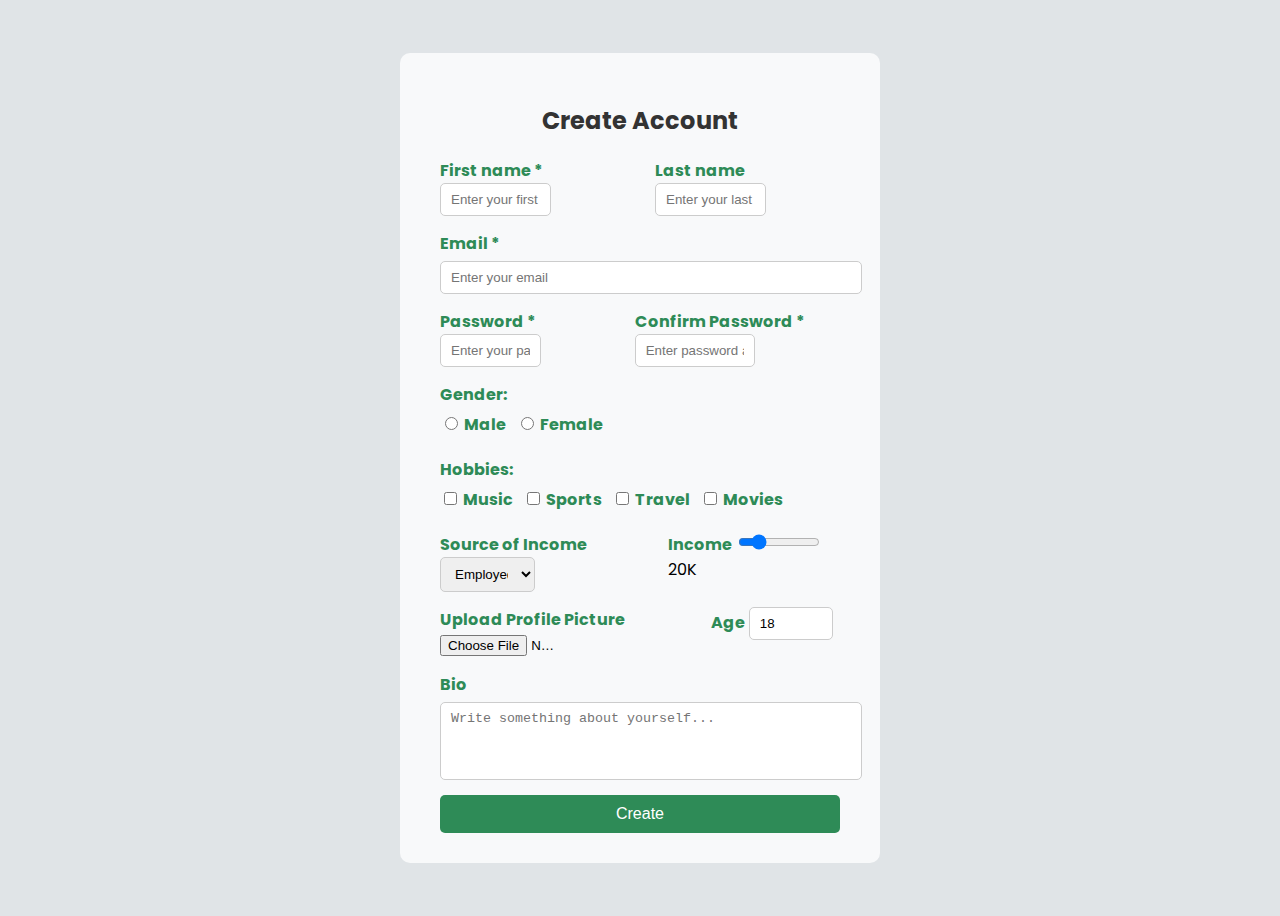
<file: Horn_Sovisal_Web_LAB_W3/1/index.html>
<!DOCTYPE html>
<html lang="en">
  <head>
    <meta charset="UTF-8" />
    <title>Create Account Form</title>
    <link rel="stylesheet" href="style.css" />
  </head>
  <body>
    <div class="form-container">
      <h2>Create Account</h2>
      <form action="#">
        <div class="form-group inline">
          <div>
            <label for="firstName">First name *</label> <br />
            <input
              type="text"
              id="firstName"
              placeholder="Enter your first name"
            />
          </div>
          <div>
            <label for="lastName">Last name</label> <br />
            <input
              type="text"
              id="lastName"
              placeholder="Enter your last name"
            />
          </div>
        </div>

        <div class="form-group">
          <label for="email">Email *</label>
          <input type="email" id="email" placeholder="Enter your email" />
        </div>

        <div class="form-group inline">
          <div>
            <label for="password">Password *</label>
            <input
              type="password"
              id="password"
              placeholder="Enter your password"
            />
          </div>
          <div>
            <label for="confirmPassword">Confirm Password *</label>
            <input
              type="password"
              id="confirmPassword"
              placeholder="Enter password again"
            />
          </div>
        </div>

        <div class="form-group">
          <label>Gender:</label>
          <div class="radio-group">
            <label><input type="radio" name="gender" /> Male</label>
            <label><input type="radio" name="gender" /> Female</label>
          </div>
        </div>

        <div class="form-group">
          <label>Hobbies:</label>
          <div class="checkbox-group">
            <label><input type="checkbox" /> Music</label>
            <label><input type="checkbox" /> Sports</label>
            <label><input type="checkbox" /> Travel</label>
            <label><input type="checkbox" /> Movies</label>
          </div>
        </div>

        <div class="form-group inline">
          <div>
            <label for="source">Source of Income</label>
            <select id="source">
              <option>Employed</option>
              <option>Unemployed</option>
              <option>Student</option>
            </select>
          </div>
          <div>
            <label for="income">Income</label>
            <input type="range" id="income" min="0" max="100" value="20" />
            <span class="income-value">20K</span>
          </div>
        </div>

        <div class="form-group inline">
          <div>
            <label for="profile">Upload Profile Picture</label>
            <input type="file" id="profile" />
          </div>
          <div>
            <label for="age">Age</label>
            <input type="number" id="age" value="18" />
          </div>
        </div>

        <div class="form-group">
          <label for="bio">Bio</label>
          <textarea
            id="bio"
            placeholder="Write something about yourself..."
          ></textarea>
        </div>

        <button type="submit">Create</button>
      </form>
    </div>
  </body>
</html>
</file>
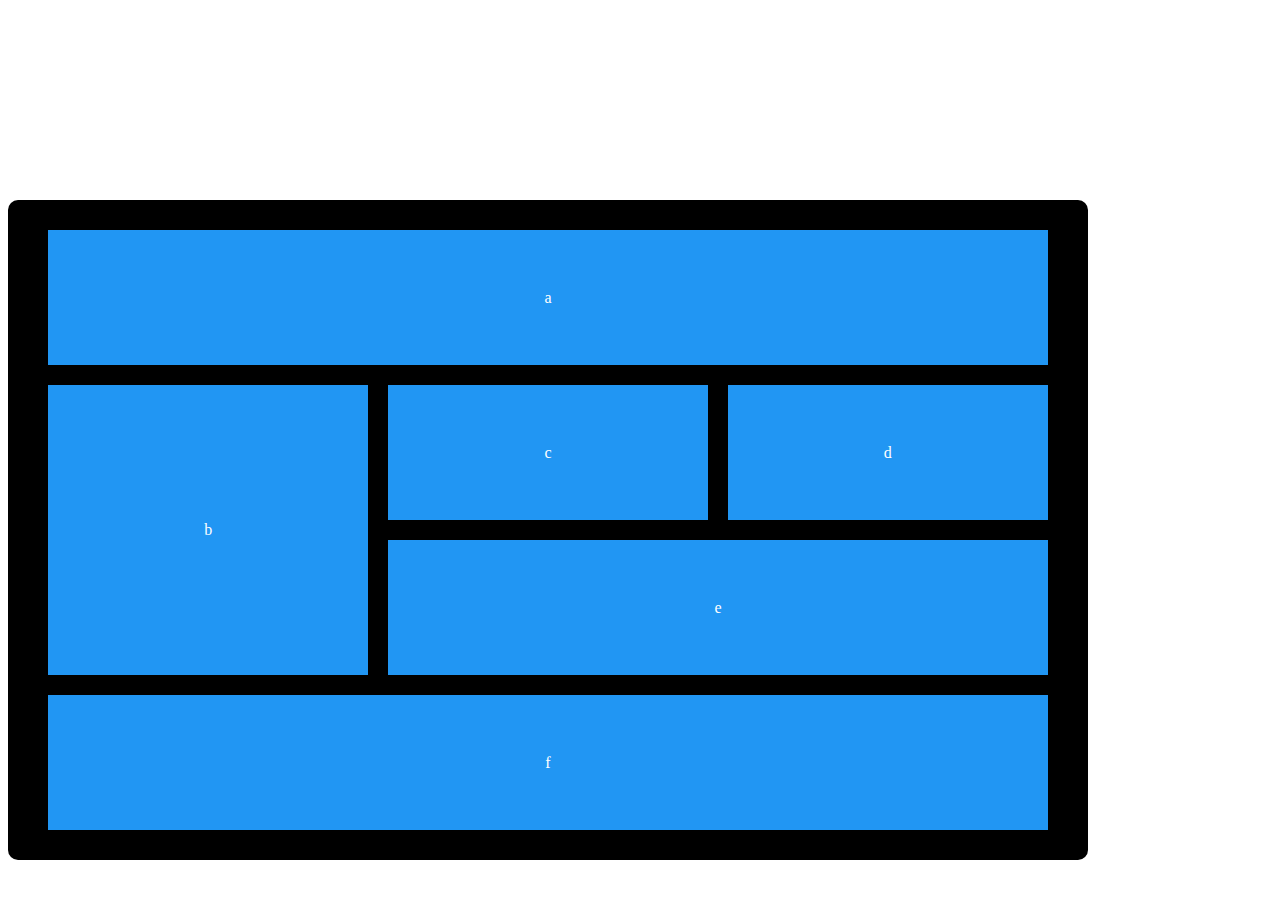
<file: Horn_Sovisal_Web_LAB_W3/2/index.html>
<!DOCTYPE html>
<html lang="en">
  <head>
    <meta charset="UTF-8" />
    <meta name="viewport" content="width=device-width, initial-scale=1.0" />
    <title>Document</title>
    <link rel="stylesheet" href="style.css" />
  </head>
  <body>
<body>
  <div class="container">
    <div class="item a">a</div>
    <div class="item b">b</div>
    <div class="item c">c</div>
    <div class="item d">d</div>
    <div class="item e">e</div>
    <div class="item f">f</div>
  </div>
  </body>
</html>
</file>
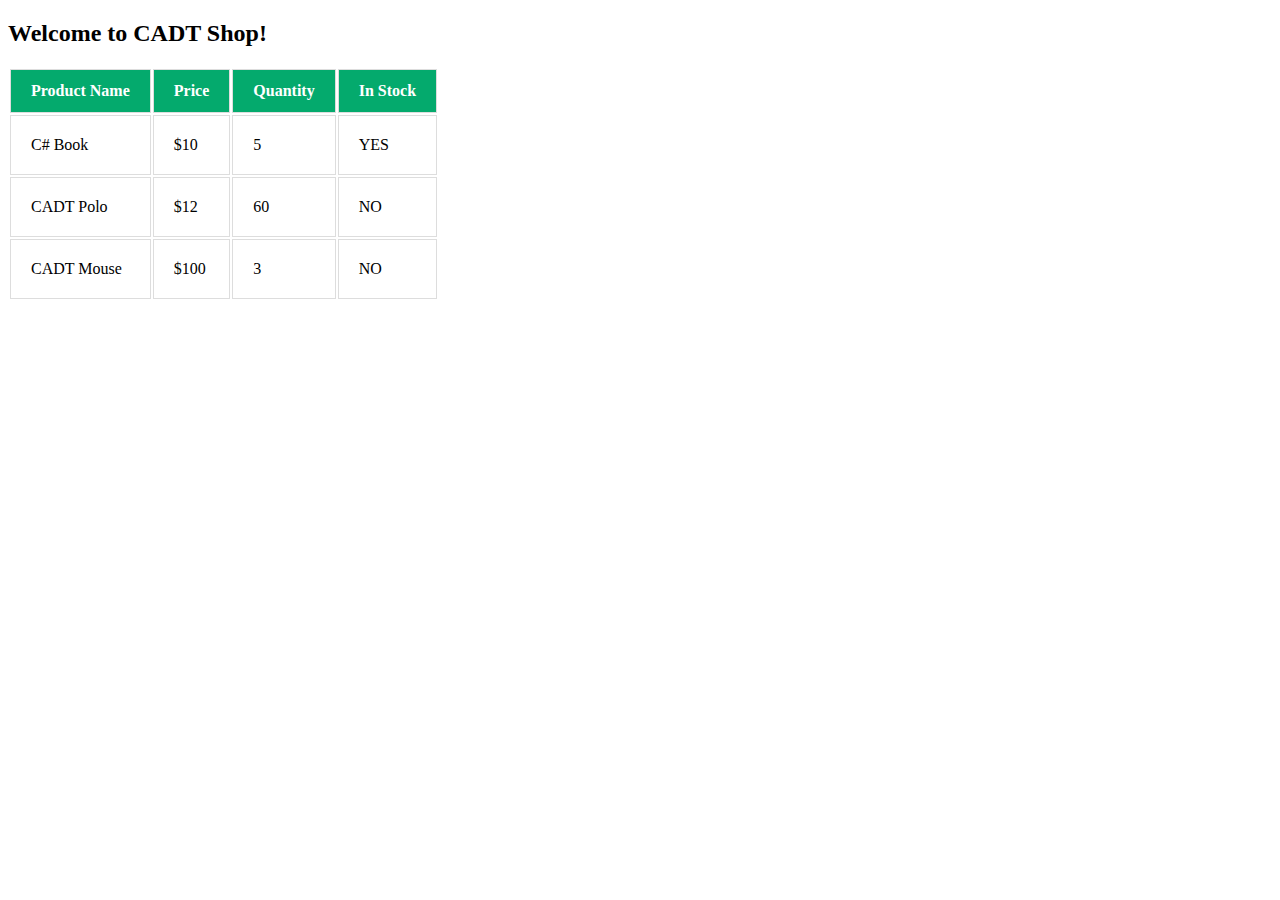
<file: Horn_Sovisal_WebDesign_LAB_W2/EX4/index.html>
<!-- Write your code here -->

<!DOCTYPE html>
<html lang="en">
  <head>
    <meta charset="UTF-8" />
    <meta name="viewport" content="width=device-width, initial-scale=1.0" />
    <title>Document</title>
    <style>
      #shop td,
      #shop th {
        border: 1px solid #ddd;
        padding: 20px;
      }
      #shop th {
        padding-top: 12px;
        padding-bottom: 12px;
        text-align: left;
        background-color: #04aa6d;
        color: white;
      }
    </style>
  </head>
  <body>
    <h2>Welcome to CADT Shop!</h2>

    <table id="shop">
      <!-- Header -->
      <tr style="background-color: lightblue">
        <th>Product Name</th>
        <th>Price</th>
        <th>Quantity</th>
        <th>In Stock</th>
      </tr>
      <!-- Data -->
      <tr>
        <td>C# Book</td>
        <td>$10</td>
        <td>5</td>
        <td>YES</td>
      </tr>
      <tr>
        <td>CADT Polo</td>
        <td>$12</td>
        <td>60</td>
        <td>NO</td>
      </tr>
      <tr>
        <td>CADT Mouse</td>
        <td>$100</td>
        <td>3</td>
        <td>NO</td>
      </tr>
    </table>
  </body>
</html>
</file>
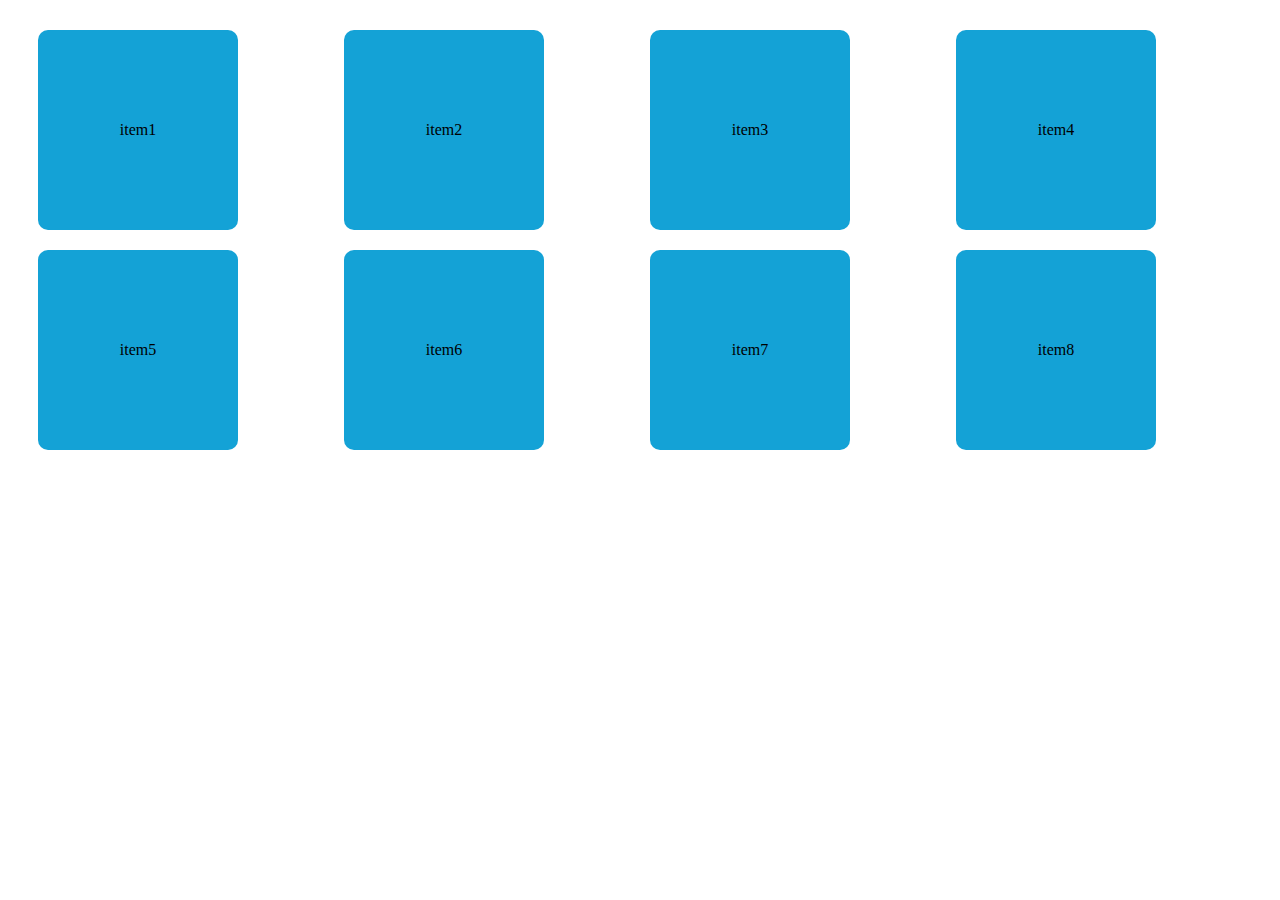
<file: HornSovisal_WebDesign_LAB_W4/Exercise1/index.html>
<!DOCTYPE html>
<html lang="en">
<head>
    <meta charset="UTF-8">
    <meta name="viewport" content="width=device-width, initial-scale=1.0">

    <title>Responsive</title>
    <link rel="stylesheet" href="styles.css">
</head>

<body>
    <div class="container-box">
        
        <div class="item a">item1</div>
        <div class="item b">item2</div>
        <div class="item c">item3</div>
        <div class="item d">item4</div>
        <div class="item e">item5</div>
        <div class="item f">item6</div>
        <div class="item g">item7</div>
        <div class="item h">item8</div>
    </div>

</body>
</html>
</file>
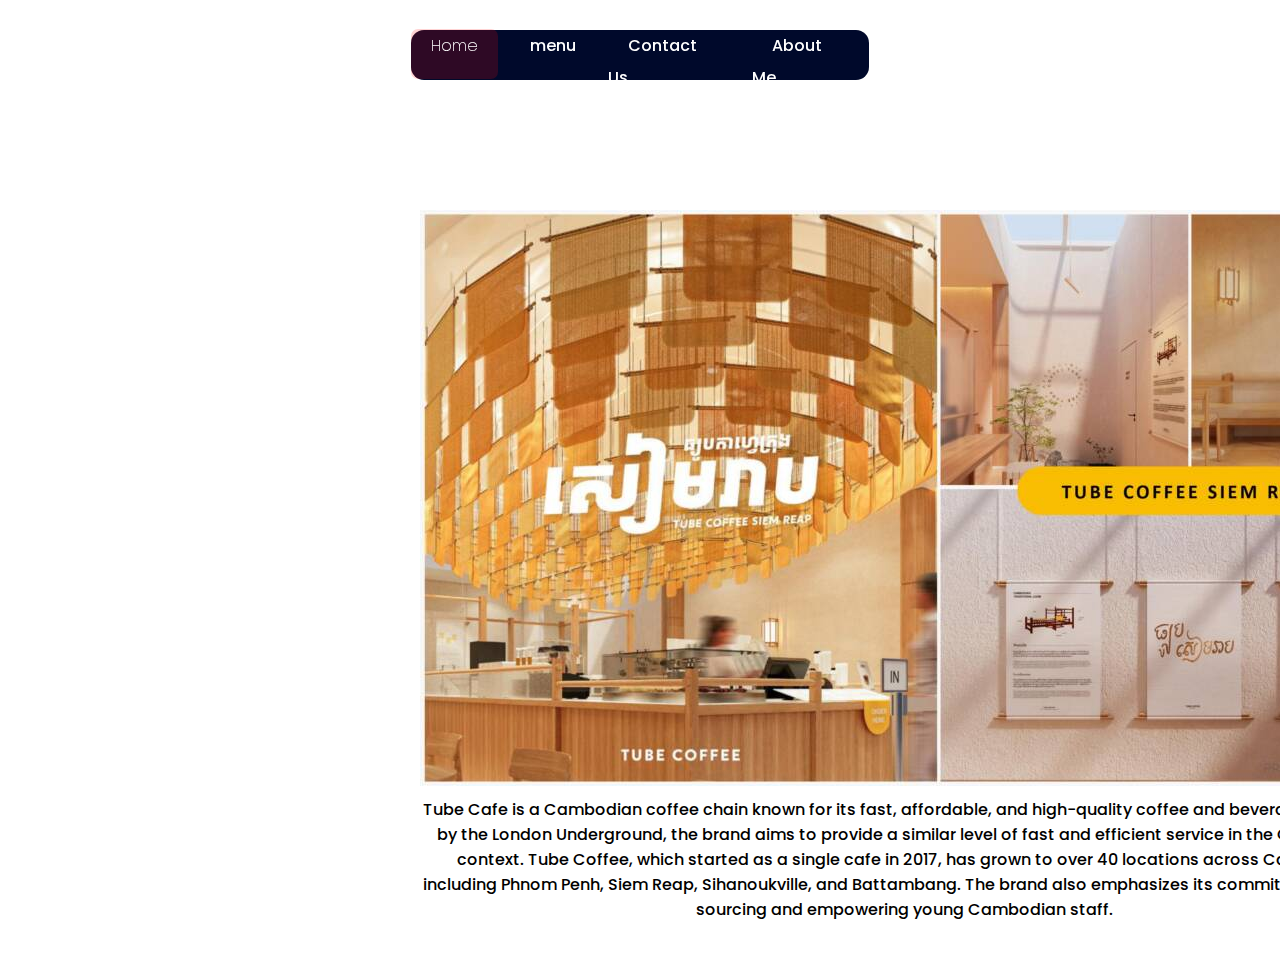
<file: Horn_Sovisal_WebDesign_LAB_W2/EX3/about.html>
<!-- Write your code here -->
<!DOCTYPE html>
<html lang="en">
  <head>
    <meta charset="UTF-8" />
    <meta name="viewport" content="width=device-width, initial-scale=1.0" />
    <title>Document</title>
    <link rel="stylesheet" href="./style.css" />
  </head>
  <body>
    <header class="nav">
      <nav>
        <ul>
          <li><a href="home.html" class="nav-link active-link">Home</a></li>
          <li><a href="menu.html" class="nav-link">menu</a></li>
          <li><a href="contact.html" class="nav-link">Contact Us</a></li>
          <li><a href="about.html" class="nav-link">About Me</a></li>
        </ul>
      </nav>
    </header>
    <main>
      <div class="aboutContainer">
        <img id="tube" src="./assert/tubelocation.png" />

        <p
          style="
            color: #000;
            text-align: center;
            font-family: Poppins;
            font-size: 16px;
            font-style: normal;
            font-weight: 500;
            line-height: normal;
            width: 972px;
            height: 161px;
            flex-shrink: 0;
            color: black;
          "
        >
          Tube Cafe is a Cambodian coffee chain known for its fast, affordable,
          and high-quality coffee and beverages. Inspired by the London
          Underground, the brand aims to provide a similar level of fast and
          efficient service in the Cambodian context. Tube Coffee, which started
          as a single cafe in 2017, has grown to over 40 locations across
          Cambodia, including Phnom Penh, Siem Reap, Sihanoukville, and
          Battambang. The brand also emphasizes its commitment to local sourcing
          and empowering young Cambodian staff. 
        </p>
      </div>
    </main>
  </body>
</html>
</file>
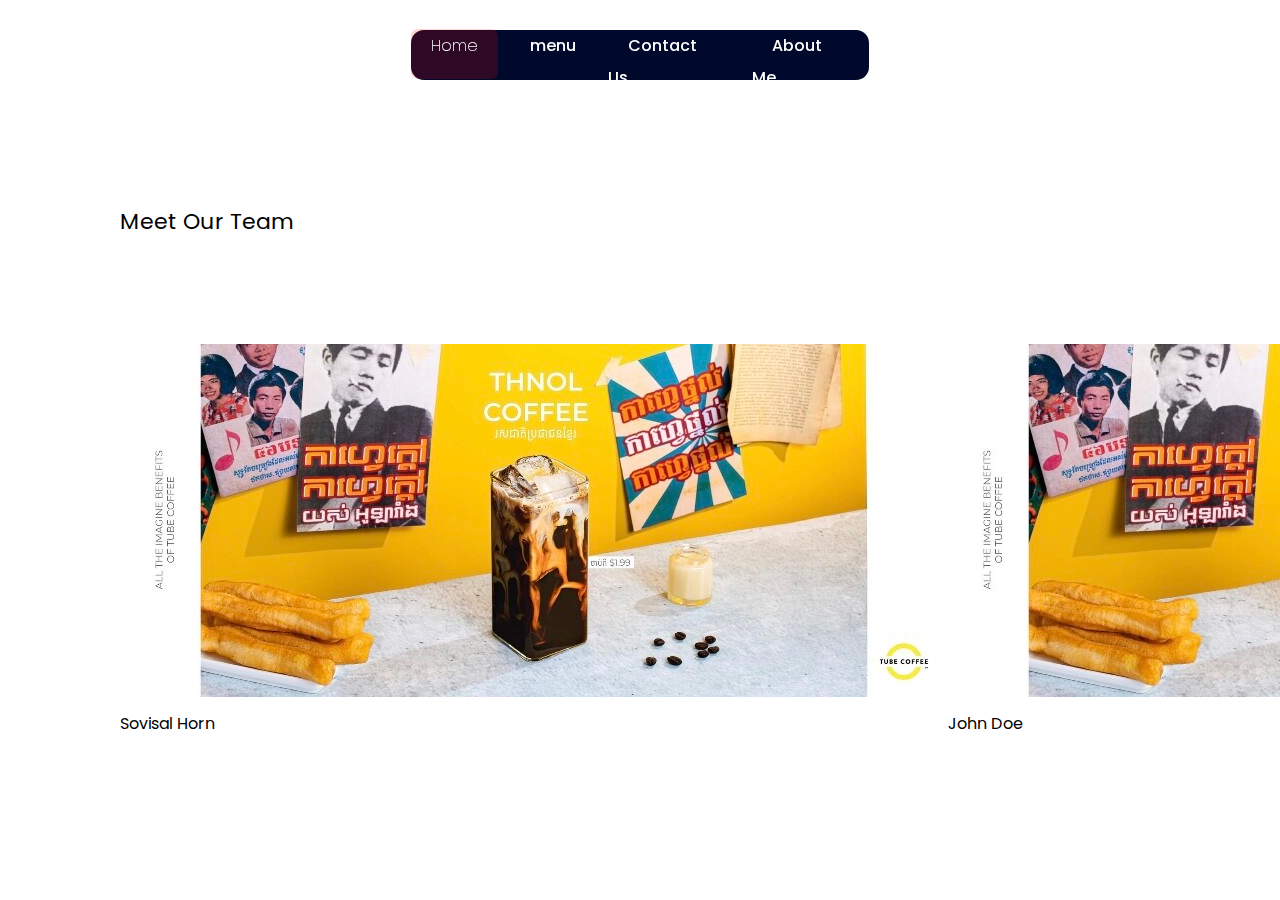
<file: Horn_Sovisal_WebDesign_LAB_W2/EX3/contact.html>
<!-- Write your code here -->
<!DOCTYPE html>
<html lang="en">
  <head>
    <meta charset="UTF-8" />
    <meta name="viewport" content="width=device-width, initial-scale=1.0" />
    <title>Document</title>
    <link rel="stylesheet" href="./style.css" />
  </head>
  <body>
    <header class="nav">
      <nav>
        <ul>
          <li><a href="home.html" class="nav-link active-link">Home</a></li>
          <li><a href="menu.html" class="nav-link">menu</a></li>
          <li><a href="contact.html" class="nav-link">Contact Us</a></li>
          <li><a href="about.html" class="nav-link">About Me</a></li>
        </ul>
      </nav>
    </header>
    <main>
      <p style="align-items: center; color: black; font-size: 22px">
        Meet Our Team
      </p>

      <div class="team">
        <div class="team-member">
          <img src="./assert/tnol.png" alt="Team Member 1" />
          <p style="color: black; font-size: 16px">Sovisal Horn</p>
        </div>
        
        <div class="team-member">
          <img src="./assert/tnol.png" alt="Team Member 2" />
          <p style="color: black; font-size: 16px">John Doe</p>
        </div>
    </main>
  </body>
</html>
</file>
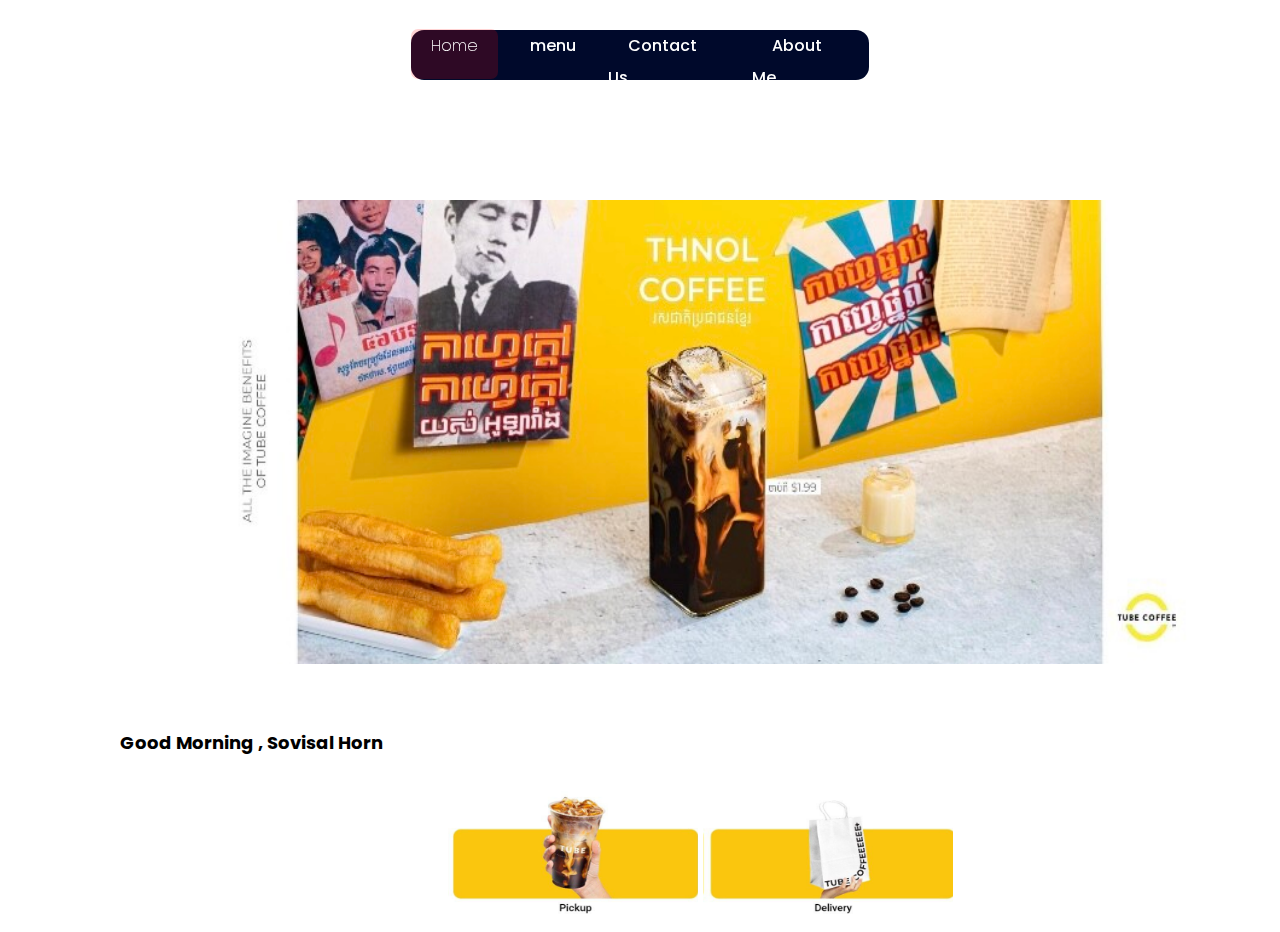
<file: Horn_Sovisal_WebDesign_LAB_W2/EX3/home.html>
<!-- Write your code here -->

<!DOCTYPE html>
<html lang="en">
  <head>
    <meta charset="UTF-8" />
    <meta name="viewport" content="width=device-width, initial-scale=1.0" />
    <title>Document</title>
    <link rel="stylesheet" href="./style.css" />
  </head>
  <body>
    <header class="nav">
      <nav>
        <ul>
          <li><a href="home.html" class="nav-link active-link">Home</a></li>
          <li><a href="menu.html" class="nav-link">menu</a></li>
          <li><a href="contact.html" class="nav-link">Contact Us</a></li>
          <li><a href="about.html" class="nav-link">About Me</a></li>
        </ul>
      </nav>
    </header>
    <main>
      <div class="cafe_image"><img src="./assert/tnol.png" /></div>
      <p
        style="
          margin-top: 50px;
          font-weight: bold;
          font-size: 18px;
          color: black;
        "
      >
        Good Morning , Sovisal Horn
      </p>

      <div class="PickUpDevli">
        <div id="pickup">
          <a href="menu.html">
            <img src="./assert/pci.png" alt="Pickup" />
          </a>
        </div>

        <div id="delivery_icon">
          <a href="menu.html">
            <img src="./assert/delivery_icon.png" alt="Delivery" />
          </a>
        </div>
      </div>
    </main>
  </body>
</html>
</file>
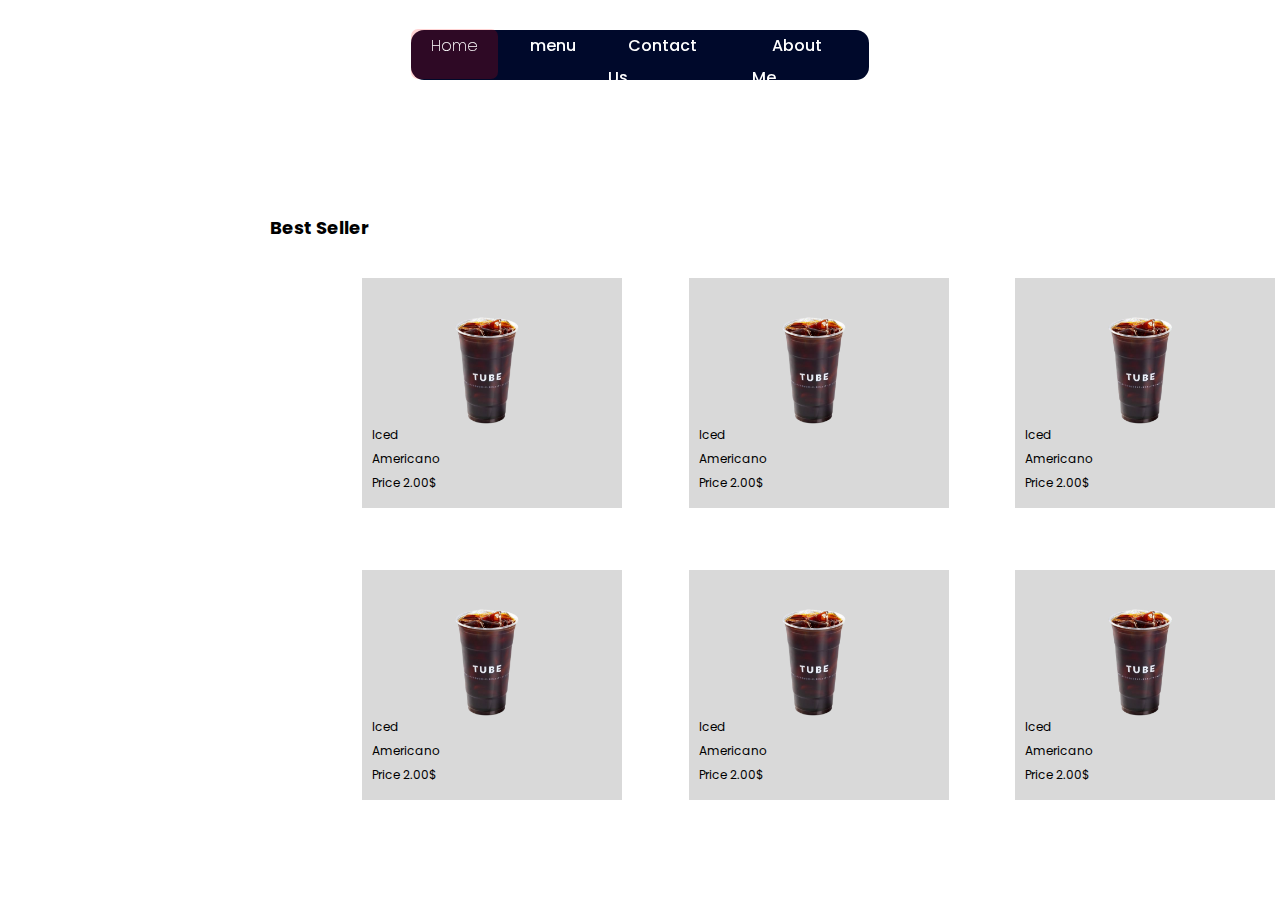
<file: Horn_Sovisal_WebDesign_LAB_W2/EX3/menu.html>
<!-- Write your code here -->

<!DOCTYPE html>
<html lang="en">
  <head>
    <meta charset="UTF-8" />
    <meta name="viewport" content="width=device-width, initial-scale=1.0" />
    <title>Document</title>
    <link rel="stylesheet" href="./style.css" />
  </head>
  <body>
    <header class="nav">
      <nav>
        <ul>
          <li><a href="home.html" class="nav-link active-link">Home</a></li>
          <li><a href="menu.html" class="nav-link">menu</a></li>
          <li><a href="contact.html" class="nav-link">Contact Us</a></li>
          <li><a href="about.html" class="nav-link">About Me</a></li>
        </ul>
      </nav>
    </header>

    <main>
      <div class="menuContainer">
        <p
          style="
            margin-top: 10px;
            font-weight: bold;
            font-size: 18px;
            color: black;
          "
        >
          Best Seller
        </p>
        <div class="best-seller">
          <div class="best-seller-item">
            <p
              style="
                margin-top: 145px;
                margin-left: 10px;
                color: black;
                font-size: 12px;
              "
            >
              Iced Americano Price 2.00$
            </p>
            <img src="./assert/blackcafe.png" alt="Iced Americano" />
          </div>
          <div class="best-seller-item">
            <p
              style="
                margin-top: 145px;
                margin-left: 10px;
                color: black;
                font-size: 12px;
              "
            >
              Iced Americano <br />
              Price 2.00$
            </p>
            <img src="./assert/blackcafe.png" alt="Iced Americano" />
          </div>
          <div class="best-seller-item">
            <p
              style="
                margin-top: 145px;
                margin-left: 10px;
                color: black;
                font-size: 12px;
              "
            >
              Iced Americano <br />
              Price 2.00$
            </p>
            <img src="./assert/blackcafe.png" alt="Iced Americano" />
          </div>
          <div class="best-seller-item">
            <p
              style="
                margin-top: 145px;
                margin-left: 10px;
                color: black;
                font-size: 12px;
              "
            >
              Iced Americano <br />
              Price 2.00$
            </p>
            <img src="./assert/blackcafe.png" alt="Iced Americano" />
          </div>
          <div class="best-seller-item">
            <p
              style="
                margin-top: 145px;
                margin-left: 10px;
                color: black;
                font-size: 12px;
              "
            >
              Iced Americano <br />
              Price 2.00$
            </p>
            <img src="./assert/blackcafe.png" alt="Iced Americano" />
          </div>
          <div class="best-seller-item">
            <p
              style="
                margin-top: 145px;
                margin-left: 10px;
                color: black;
                font-size: 12px;
              "
            >
              Iced Americano <br />
              Price 2.00$
            </p>
            <img src="./assert/blackcafe.png" alt="Iced Americano" />
          </div>
        </div>
      </div>
    </main>
  </body>
</html>
</file>
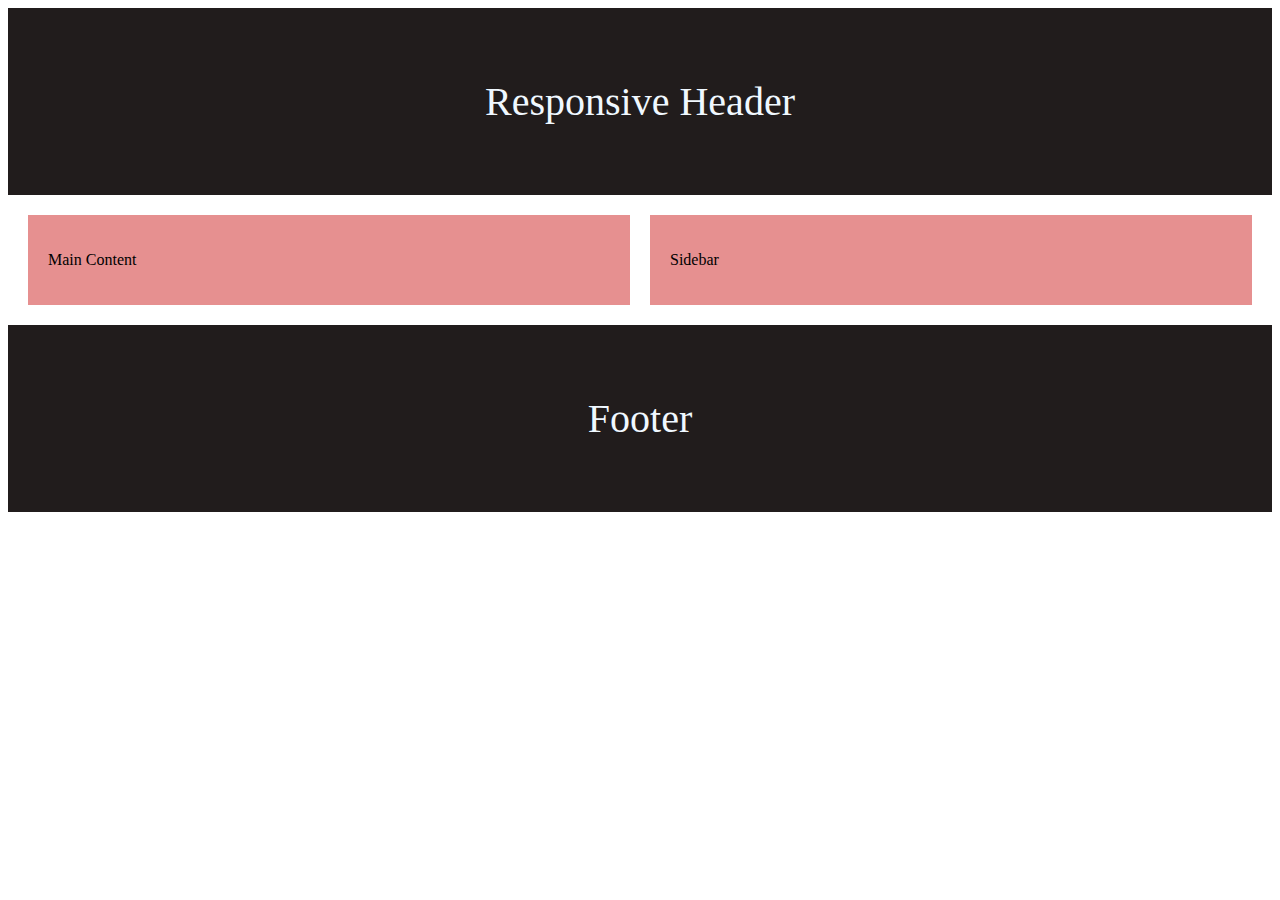
<file: HornSovisal_WebDesign_LAB_W4/Exercise3/indexres.html>
<!DOCTYPE html>
<html lang="en">
<head>
    <meta charset="UTF-8">
    <meta name="viewport" content="width=device-width, initial-scale=1.0">
    <title>Document</title>
    <link rel="stylesheet" href="style.css">
</head>
<body>
    <div class="Container">
        <div class="Responsive-Header">
            <p>Responsive Header</p>
        </div>
        <div class="sub-container">
            <div class="Main-content">
                <p>Main Content</p>
            </div>
            <div class="Sidebar">
                <p>Sidebar</p>
            </div>
        </div>
        <div class="Footer">
            <p>Footer</p>
        </div>
    </div>
    <div>
       
    </div>
    
</body>
</html>
</file>
<file: Horn_Sovisal_Web_LAB_W3/1/style.css>
@import url("https://fonts.googleapis.com/css2?family=Poppins:wght@400;500;600;700&display=swap");

body {
  font-family: "Poppins";
  background-color: #e0e4e7;
  display: flex;
  justify-content: center;
  align-items: center;
  height: 100vh;
}

/* Form container */
.form-container {
  background-color: #f8f9fa;
  padding: 30px 40px;
  border-radius: 10px;
  width: 400px;
}

/* Form heading */
.form-container h2 {
  text-align: center;
  margin-bottom: 20px;
  color: #333;
}

/* Form fields layout */
.form-group {
  display: flex;
  flex-direction: column;
  margin-bottom: 15px;
  width: 400px;
}

.form-group.inline {
  flex-direction: row;
  gap: 30px;
}

.form-group.inline input,
.form-group.inline select {
  width: 48%;
}

label {
  font-weight: bold;
  margin-bottom: 5px;
  color: #2e8b57; /* green labels */
}

input[type="text"],
input[type="email"],
input[type="password"],
input[type="number"],
select,
textarea {
  padding: 8px 10px;
  width: 400px;
  border-radius: 5px;
  border: 1px solid #ccc;
  outline: none;
}

input[type="range"] {
  width: 100%;
}

textarea {
  resize: none;
  height: 60px;
}

/* Checkbox & radio layout */
.checkbox-group,
.radio-group {
  display: flex;
  gap: 10px;
}

/* Submit button */
button {
  width: 100%;
  padding: 10px;
  background-color: #2e8b57;
  color: #fff;
  border: none;
  border-radius: 5px;
  font-size: 16px;
  cursor: pointer;
}
</file>
<file: Horn_Sovisal_Web_LAB_W3/2/style.css>
.container {
  background-color: black;
  padding: 30px 40px;
  margin-top: 200px;
  border-radius: 10px;
  width: 1000px;
  height: 600px;
  display: grid;
  gap: 20px;
}
.item {
  background: #2196f3;
  color: white;
  display: flex;
  align-items: center;
  justify-content: center;
}

.a {
  grid-column: span 3;
}
.b {
  grid-row: span 2;
}
.c {
  grid-column: span 1;
}
.d {
  grid-column: span 1;
}
.e {
  grid-column: span 2;
}

.f {
  grid-column: span 3;
}
</file>
<file: HornSovisal_WebDesign_LAB_W4/Exercise1/styles.css>
.container-box {
    margin:20px;
    display: grid;
    grid-template-columns: repeat(4,1fr);
    grid-template-rows: repeat(2,1fr);
}
.item {
    width: 200px;
    height: 200px;
    background-color: #14a2d6;
    border-radius: 10px;
    margin: 10px;
    display: flex;
    justify-content: center;
    align-items: center;
}
    

@media (max-width: 1000px) {
      .container-box {
        grid-template-columns: repeat(3, 1fr);
      }
}

/* For screens <= 768px: 2 columns */
@media (max-width: 768px) {
      .container-box {
        grid-template-columns: repeat(2, 1fr);
      }
}

    /* For screens <= 480px: 1 column */
@media (max-width: 480px) {
      .container-box {
        grid-template-columns: 1fr;
      }
}
</file>
<file: HornSovisal_WebDesign_LAB_W4/Exercise3/style.css>
.Container {
  display: flex;
  flex-direction: column;
}
.Responsive-Header,
.Footer {
  flex: 1;
  background-color: #211c1c;
  color: aliceblue;
  text-align: center;
  padding: 10px;
}
.sub-container {
  display: grid;
  grid-template-columns: repeat(1, 1fr);
  grid-gap: 20px;
  padding: 20px;
}
.Main-content,
.Sidebar {
  background-color: #e69090;
  padding: 20px;
}

@media (min-width: 601px) and (max-width: 900px) {
  .sub-container {
    display: grid;
    grid-template-columns: repeat(2, 1fr);
    grid-gap: 20px;
    padding: 20px;
  }

  .Responsive-Header,
  .Footer {
    flex: 1;
    background-color: #211c1c;
    color: aliceblue;
    font-weight: 300px;
    text-align: center;
    padding: 10px;
    font-size: 15px;
  }
}

@media (min-width: 900px) {
  .sub-container {
    display: grid;
    grid-template-columns: repeat(2, 1fr);
    grid-gap: 20px;
    padding: 20px;
  }
  .Responsive-Header,
  .Footer {
    flex: 1;
    background-color: #211c1c;
    color: aliceblue;
    font-weight: 300px;
    text-align: center;
    padding: 30px;
    font-size: 40px;
  }
}
</file>
<file: Horn_Sovisal_WebDesign_LAB_W2/EX3/style.css>
@import url("https://fonts.googleapis.com/css2?family=Poppins:wght@400;500;600;700&display=swap");
/* Basic reset & layout */
* {
  box-sizing: border-box;
  margin: 0;
  padding: 0;
}
body {
  font-family: "Poppins", sans-serif;
  background-color: #ffffff;
  line-height: 2;
  color: white;
}

html {
  scroll-behavior: smooth;
}

.nav {
  position: fixed;
  top: 30px; /* padding-like space from the top */
  left: 0;
  right: 0;
  margin: 0 auto; /* centers horizontally */
  width: 458px;
  height: 50px;
  border-radius: 13px;
  background: #00092b;
}

.nav a {
  text-decoration: none;
  align-items: center;
  justify-content: center;
  padding: 20px 20px;
  padding-bottom: 30px;
  border-radius: 6px;
  color: #ffffff;
  font-size: 16px;
  font-style: normal;
  font-weight: 460;
}

.nav a.active-link {
  background: rgba(255, 12, 12, 0.18);
  font-weight: 200;
  padding-top: 5.2px;
  padding-bottom: 22px;
  border-radius: 7px;
}

.nav ul {
  display: flex;
  gap: 12px;
  list-style: none;
}
/* Add space at top so content isn't hidden behind fixed nav */
main {
  padding-top: 200px;
  padding-left: 120px;
}

cafe_image img {
  display: block;
  width: 1087px;
  height: 464px;
  top: 30px; /* padding-like space from the top */
  left: 0;
  right: 0;
  margin: 0 auto; /* centers horizontally */
}
.cafe_image {
  text-align: center;
}

.cafe_image img {
  width: 1000px;
  height: 464px;
  display: inline-block;
}
.PickUpDevli {
  display: flex;
  gap: 5px; /* spacing between children */
  margin-top: 30px;
  justify-content: center;
}

.PickUpDevli a img {
  width: 250px;
  height: 130px;
  flex-shrink: 0;
  aspect-ratio: 89/43;
  border-radius: 10px;
}

/* Menu */
.menuContainer {
  margin-left: 150px;
}
.best-seller {
  display: grid;
  grid-template-columns: repeat(3, 1fr); /* 3 equal columns */
  gap: 60px;
  margin-left: 90px;
  margin-top: 30px;
}

.best-seller-item {
  display: inline-flex;
  flex: 1;
  margin-top: 2px;
  margin-left: 2px;
  width: 260px;
  height: 230px;
  background: #d9d9d9;
}

.best-seller-item img {
  margin-left: -95px;
  margin-bottom: 30px;
  width: 400px;
  height: 160px;
}

.team {
  display: flex;
  margin-top: 100px;
}

.team-member .image-card {
  width: 371px;
  height: 521px;
  flex-shrink: 0;
  background-color: #00092b;
}

/* About me */

.aboutContainer {
  margin-top: 10px;
  margin-left: 300px;
}
</file>
